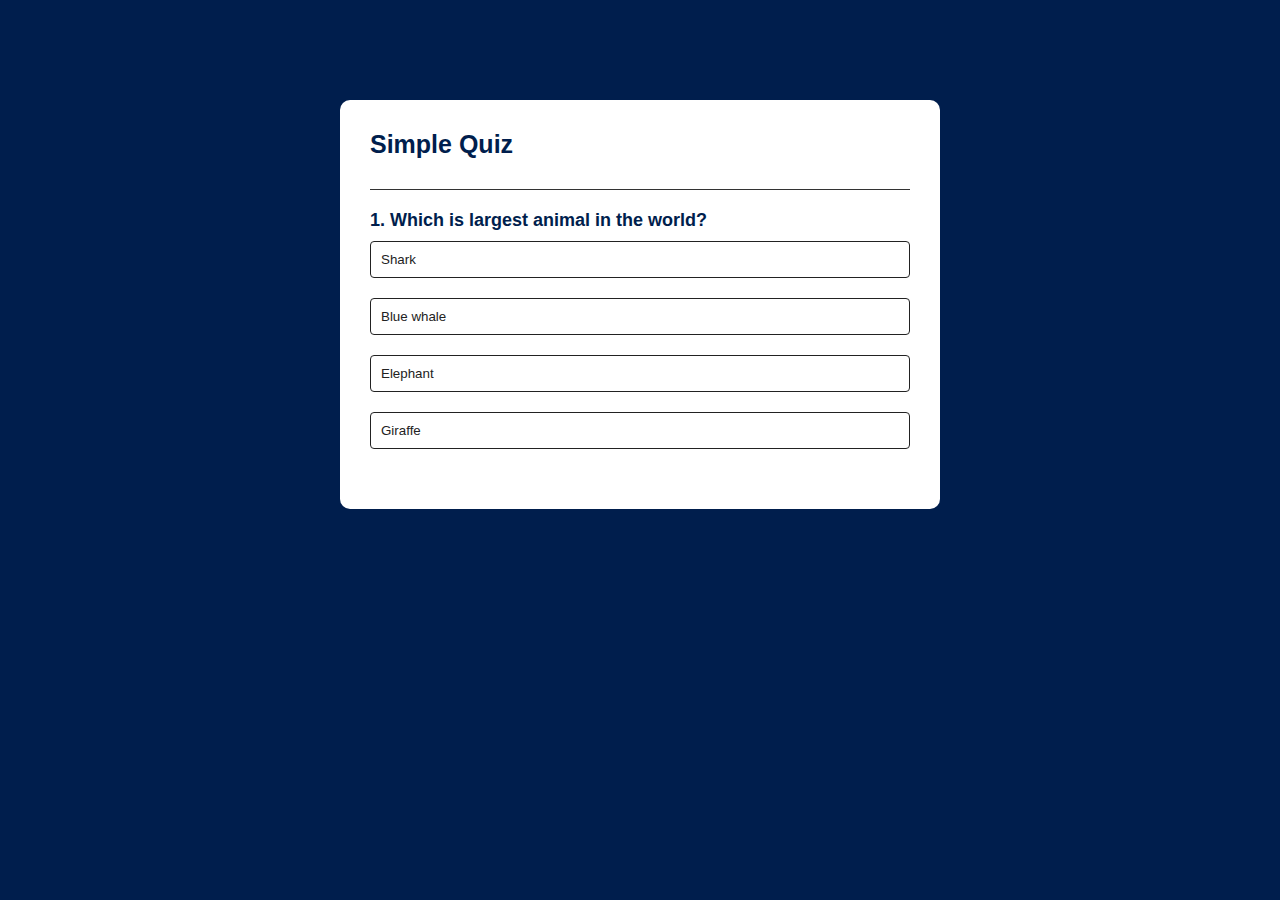
<file: quiz-app/index.html>
<!DOCTYPE html>
<html lang="en">
<head>
    <meta charset="UTF-8">
    <meta name="viewport" content="width=device-width, initial-scale=1.0">
    <link rel="stylesheet" href="style.css">
    <title>Quiz App</title>
</head>
<body>

<div class="app">
    <h1>Simple Quiz</h1>
    <div class="quiz">
        <h2 id="question">Question goes here</h2>
        <div id="answer-buttons">
            <button class="btn">Answer 1</button>
            <button class="btn">Answer 2</button>
            <button class="btn">Answer 3</button>
            <button class="btn">Answer 4</button>
        </div>
        <button id="next-btn">Next</button>
    </div>
</div>

<script src="script.js"></script>
</body>
</html>
</file>
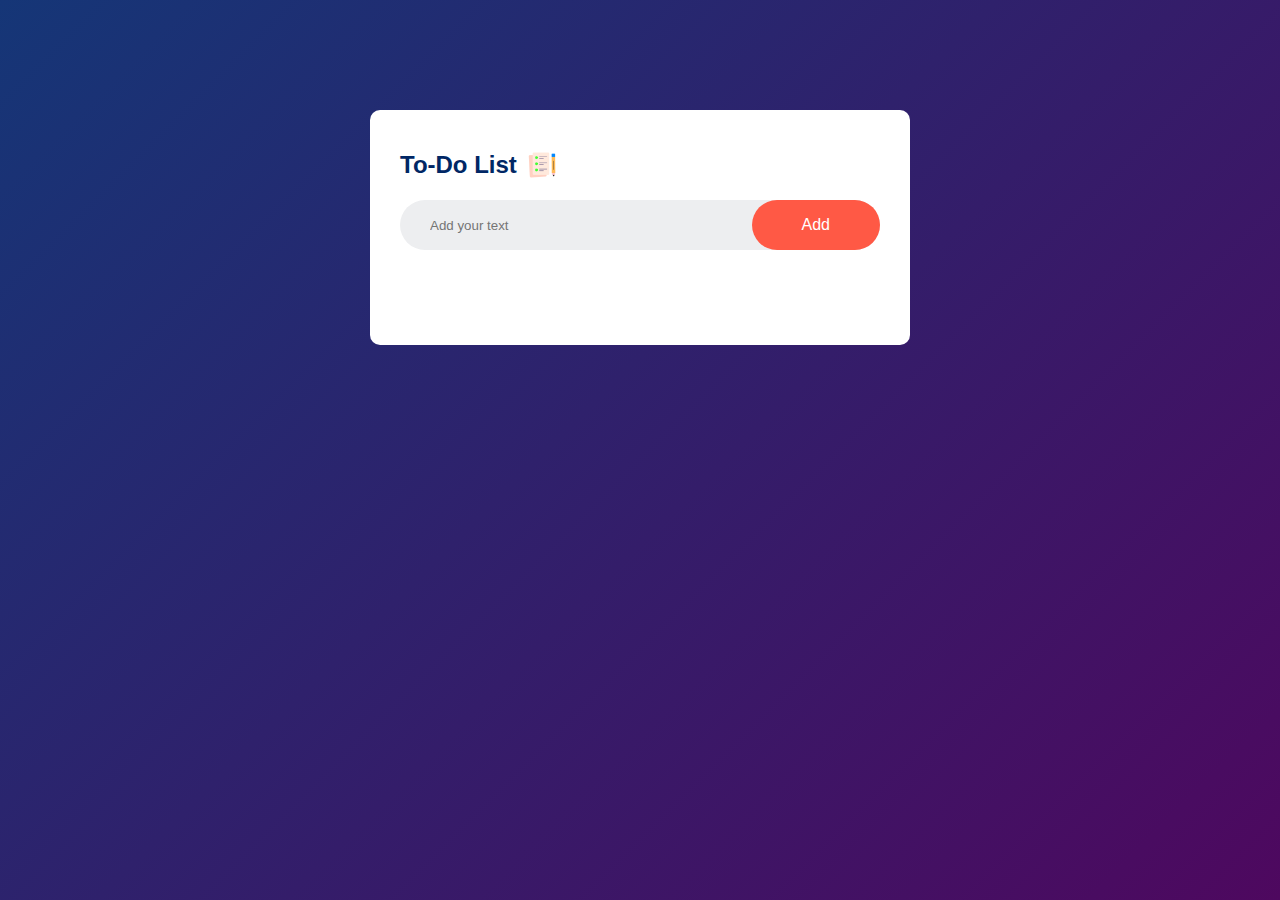
<file: to-do-list/index.html>
<!DOCTYPE html>
<html lang="en">
<head>
    <meta charset="UTF-8">
    <meta name="viewport" content="width=device-width, initial-scale=1.0">
    <link rel="stylesheet" href="style.css">
    <title>To-Do List</title>
</head>
<body>

    <div class="container">
        <div class="todo-app">
            <h2>To-Do List <img src="images/icon.png"></h2>
            <div class="row">
                <input type="text" id="input-box" placeholder="Add your text">
                <button onclick="addTask()">Add</button>
            </div>
            <ul id="list-container">
                <!-- <li class="checked">Task 1</li>
                <li>Task 2</li>
                <li>Task 3</li> -->
            </ul>
        </div>
    </div>

    <script src="script.js"></script>
</body>
</html>
</file>
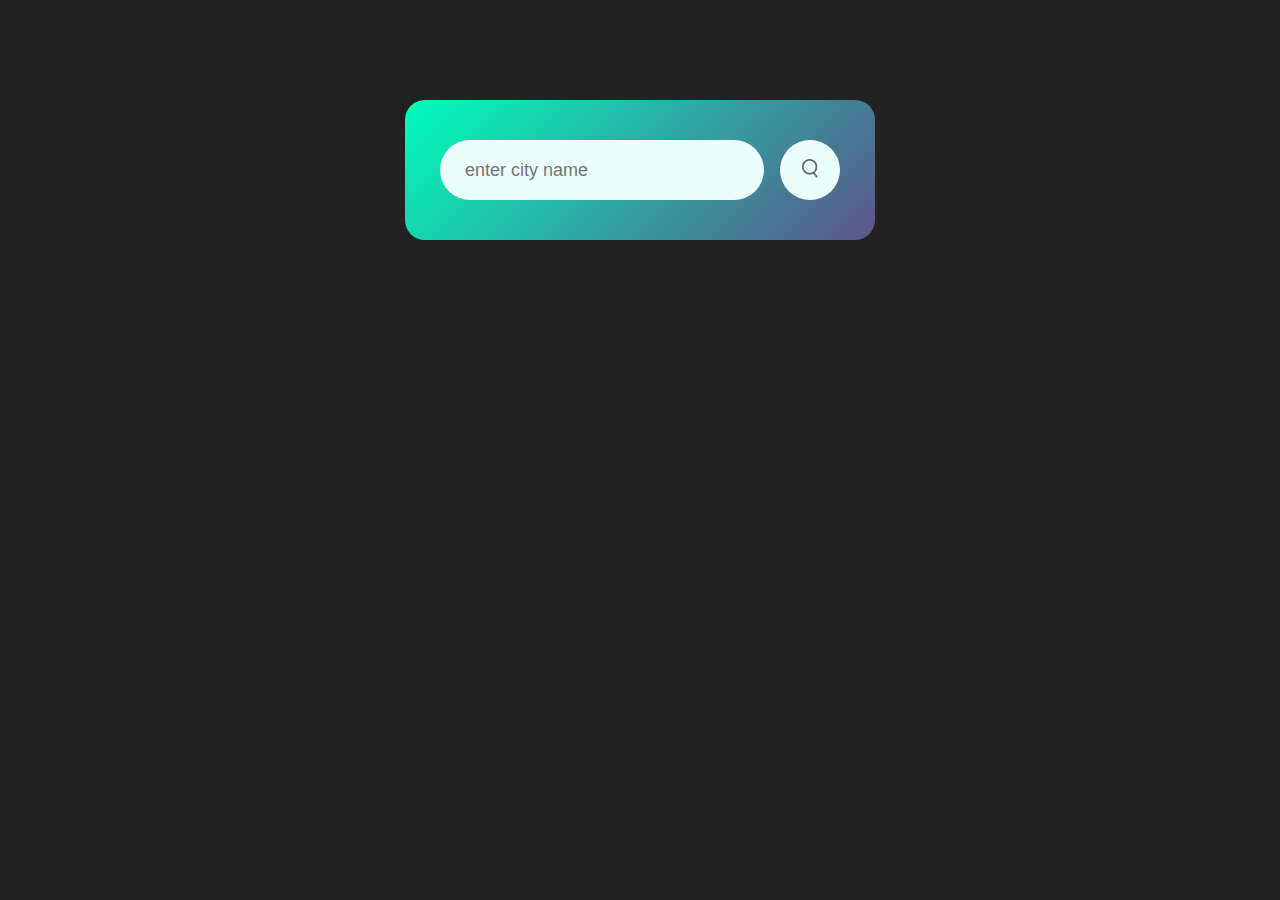
<file: weather-app/index.html>
<!DOCTYPE html>
<html lang="en">
<head>
    <meta charset="UTF-8">
    <meta name="viewport" content="width=device-width, initial-scale=1.0">
    <link rel="stylesheet" href="style.css">
    <title>Weather App</title>
</head>
<body>

    <div class="card">
        <div class="search">
            <input type="text" placeholder="enter city name" spellcheck="false">
            <button><img src="images/search.png"></button>
        </div>
        <div class="error">
            <p>Invalid city name</p>
        </div>
        <div class="weather">
            <img src="images/rain.png" alt="weather-icon" class="weather-icon">
            <h1 class="temp">22°C</h1>
            <h2 class="city">New York</h2>
            <div class="details">
                <div class="col">
                    <img src="images/humidity.png">
                    <div>
                        <p class="humidity">50%</p>
                        <p>Humidity</p>
                    </div>
                </div>
                <div class="col">
                    <img src="images/wind.png">
                    <div>
                        <p class="wind">15 km/h</p>
                        <p>Wind Speed</p>
                    </div>
                </div>
            </div>
        </div>
    </div>

    <script>

        const apiKey = "c19c3dccc4fed1f153acfcbc3ab426c0";
        const apiUrl = "https://api.openweathermap.org/data/2.5/weather?units=metric&q=";

        const searchBox = document.querySelector(".search input");
        const searchBtn = document.querySelector(".search button");
        const weatherIcon = document.querySelector(".weather-icon");

        async function checkWeather(city) {
            const response = await fetch(apiUrl + city + `&appid=${apiKey}`);
            var data = await response.json();

            if (response.status == 404) {
                document.querySelector(".error").style.display = "block";
                document.querySelector(".weather").style.display = "none";
            } else {
                document.querySelector(".city").innerHTML = data.name;
                document.querySelector(".temp").innerHTML = Math.round(data.main.temp) + "°C";
                document.querySelector(".humidity").innerHTML = data.main.humidity + "%";
                document.querySelector(".wind").innerHTML = data.wind.speed + " km/h";

                if (data.weather[0].main == "Clouds") {
                    weatherIcon.src = "images/clouds.png";
                }
                else if (data.weather[0].main == "Clear") {
                    weatherIcon.src = "images/clear.png";
                }
                else if (data.weather[0].main == "Rain") {
                    weatherIcon.src = "images/rain.png";
                }
                else if (data.weather[0].main == "Drizzle") {
                    weatherIcon.src = "images/drizzle.png";
                }
                else if (data.weather[0].main == "Mist") {
                    weatherIcon.src = "images/mist.png";
                }

                document.querySelector(".weather").style.display = "block";
                document.querySelector(".error").style.display = "none";
            }
        }

        searchBtn.addEventListener("click", ()=>{
            checkWeather(searchBox.value);
        });

    </script>

</body>
</html>
</file>
<file: quiz-app/style.css>
* {
    margin: 0;
    padding: 0;
    font-family: 'Poppins', sans-serif;
    box-sizing: border-box;
}

body {
    background: #001e4d;
}

.app {
    background: #fff;
    width: 90%;
    max-width: 600px;
    margin: 100px auto 0;
    border-radius: 10px;
    padding: 30px;
}

.app h1 {
    font-size: 25px;
    color: #001e4d;
    font-weight: 600;
    border-bottom: 1px solid #333;
    padding-bottom: 30px;
}

.quiz {
    padding: 20px 0;
}

.quiz h2 {
    font-size: 18px;
    color: #001e4d;
    font-weight: 600;
}

.btn {
    background: #fff;
    color: #222;
    font-weight: 200;
    width: 100%;
    border: 1px solid #222;
    padding: 10px;
    margin: 10px 0;
    text-align: left;
    border-radius: 4px;
    cursor: pointer;
    transition: all 0.3s;
}

.btn:hover:not([disabled]) {
    background: #222;
    color: #fff;
}

.btn:disabled {
    cursor: no-drop;
}

#next-btn {
    background: #001e4d;
    color: #fff;
    font-weight: 500;
    width: 150px;
    border: 0;
    padding: 10px;
    margin: 20px auto 0;
    border-radius: 4px;
    cursor: pointer;
    display: none;
}

.correct {
    background: #9aeabc;
}

.incorrect {
    background: #ff9393;
}
</file>
<file: to-do-list/style.css>
* {
    margin: 0;
    padding: 0;
    font-family: 'Poppins', sans-serif;
    box-sizing: border-box;
}

.container {
    width: 100%;
    min-height: 100vh;
    background: linear-gradient(135deg, #153677, #4e085f);
    padding: 10px;
}

.todo-app {
    width: 100%;
    max-width: 540px;
    background: #fff;
    margin: 100px auto 20px;
    padding: 40px 30px 70px;
    border-radius: 10px;
}

.todo-app h2 {
    color: #002765;
    display: flex;
    align-items: center;
    margin-bottom: 20px;
}

.todo-app h2 img {
    width: 30px;
    margin-left: 10px;
}

.row {
    display: flex;
    align-items: center;
    justify-content: space-between;
    background: #edeef0;
    border-radius: 30px;
    padding-left: 20px;
    margin-bottom: 25px;
}

input {
    flex: 1;
    border: none;
    outline: none;
    background: transparent;
    padding: 10px;
}

button {
    border: none;
    outline: none;
    padding: 16px 50px;
    background: #ff5945;
    color: #fff;
    font-size: 16px;
    cursor: pointer;
    border-radius: 40px;
}

ul li {
    list-style: none;
    font-size: 17px;
    padding: 12px 8px 12px 50px;
    user-select: none;
    cursor: pointer;
    position: relative;
}

ul li::before {
    content: '';
    position: absolute;
    height: 28px;
    width: 28px;
    border-radius: 50%;
    background-image: url(images/unchecked.png);
    background-size: cover;
    background-position: center;
    top: 12px;
    left: 8px;
}

ul li.checked {
    color: #555;
    text-decoration: line-through;
}

ul li.checked::before {
    background-image: url(images/checked.png);
}

ul li span {
    position: absolute;
    right: 0;
    top: 5px;
    width: 40px;
    height: 40px;
    font-size: 22px;
    color: #555;
    line-height: 40px;
    text-align: center;
    border-radius: 50%;
}

ul li:hover {
    background: #edeef0;
}
</file>
<file: weather-app/style.css>
* {
    margin: 0;
    padding: 0;
    font-family: 'Poppins', sans-serif;
    box-sizing: border-box;
}

body {
    background: #222;
}

.card {
    width: 90%;
    max-width: 470px;
    background: linear-gradient(135deg, #00feba, #5b548a);
    color: #fff;
    margin: 100px auto 0;
    border-radius: 20px;
    padding: 40px 35px;
    text-align: center;
}

.search {
    width: 100%;
    display: flex;
    align-items: center;
    justify-content: space-between;
}

.search input {
    border: 0;
    outline: 0;
    background: #ebfffc;
    color: #555;
    padding: 10px 25px;
    height: 60px;
    border-radius: 30px;
    flex: 1;
    margin-right: 16px;
    font-size: 18px;
}

.search button {
    border: 0;
    outline: 0;
    background: #ebfffc;
    border-radius: 50%;
    width: 60px;
    height: 60px;
    cursor: pointer;
}

.search button img {
    width: 16px;
}

.weather-icon {
    width: 170px;
    margin-top: 30px;
}

.weather h1 {
    font-size: 80px;
    font-weight: 500;
}

.weather h2 {
    font-size: 45px;
    font-weight: 400;
    margin-top: -10px;
}

.details {
    display: flex;
    align-items: center;
    justify-content: space-between;
    padding: 0 20px;
    margin-top: 50px;
}

.col {
    display: flex;
    align-items: center;
    text-align: left;
}

.col img {
    width: 40px;
    margin-right: 10px;
}

.humidity, .wind {
    font-size: 28px;
    margin-top: -6px;
}

.weather {
    display: none;
}

.error {
    text-align: left;
    margin-left: 10px;
    font-size: 14px;
    margin-top: 10px;
    display: none;
}
</file>
